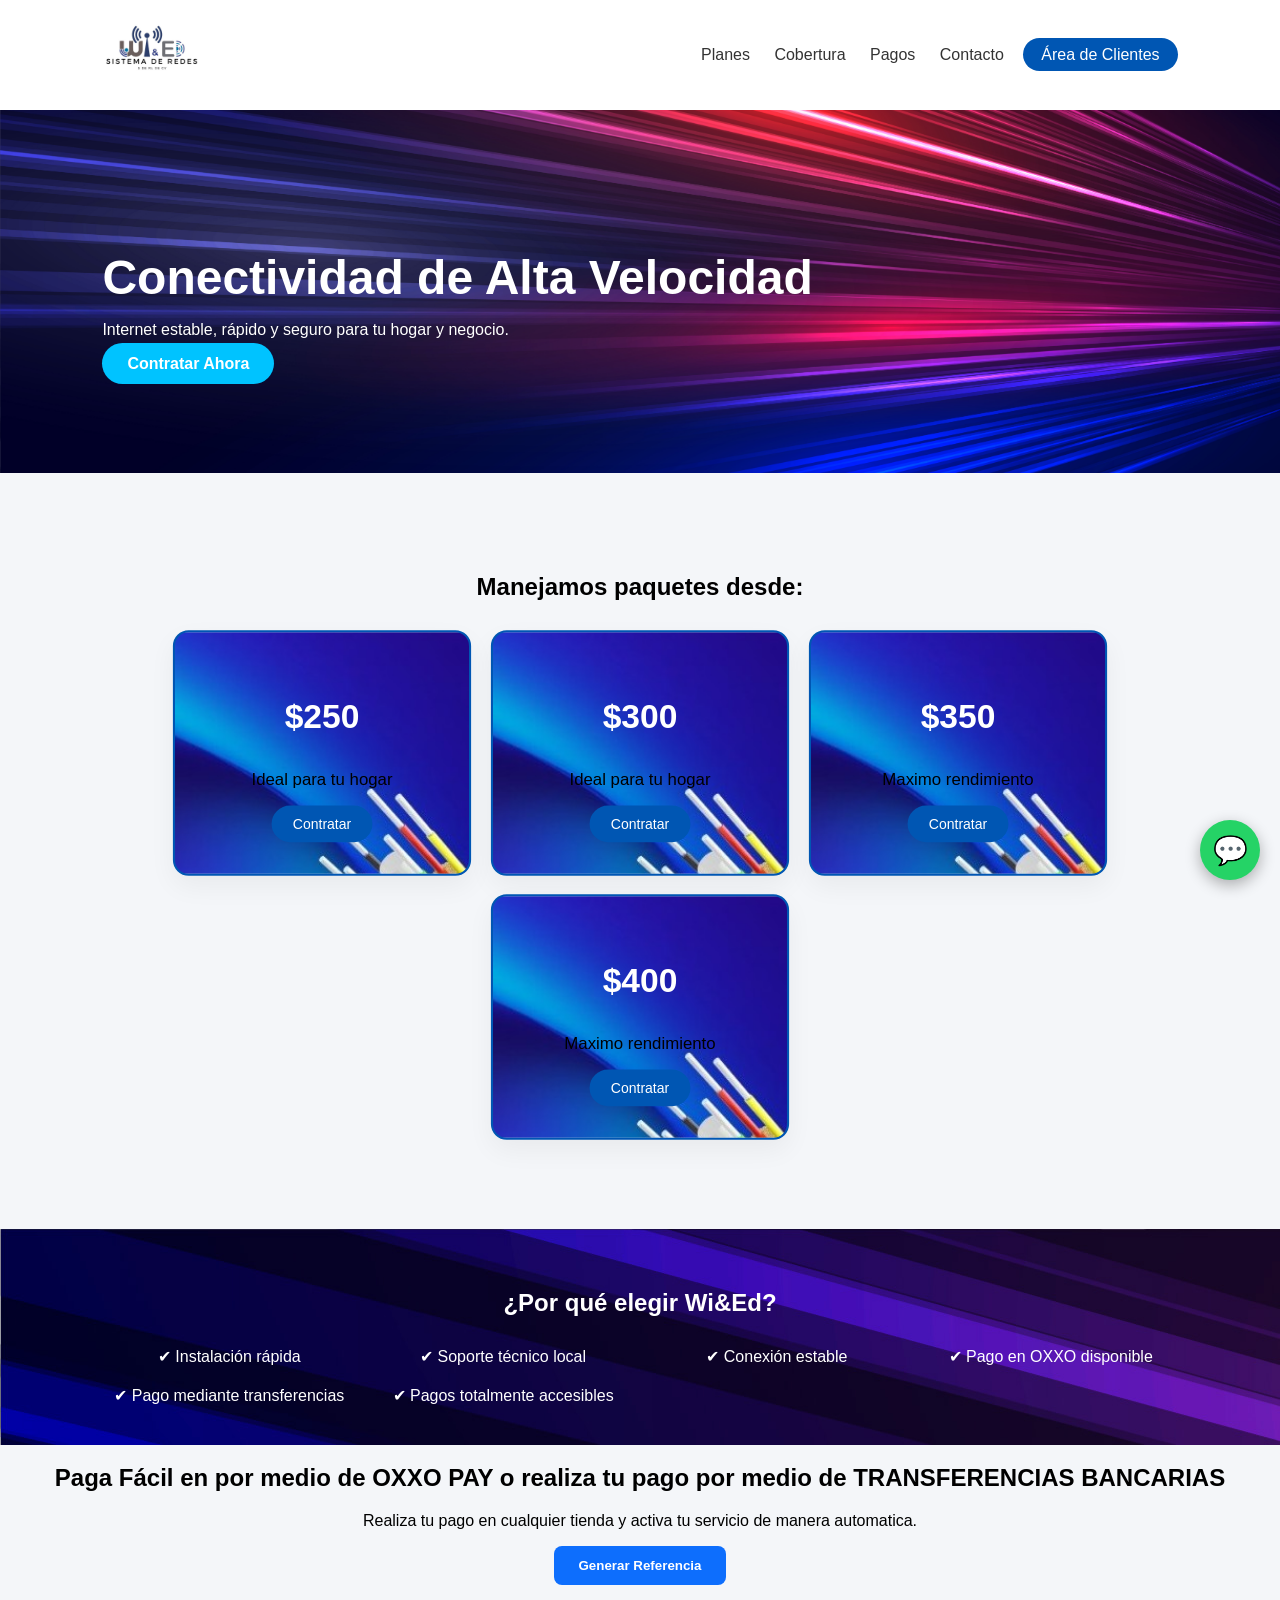
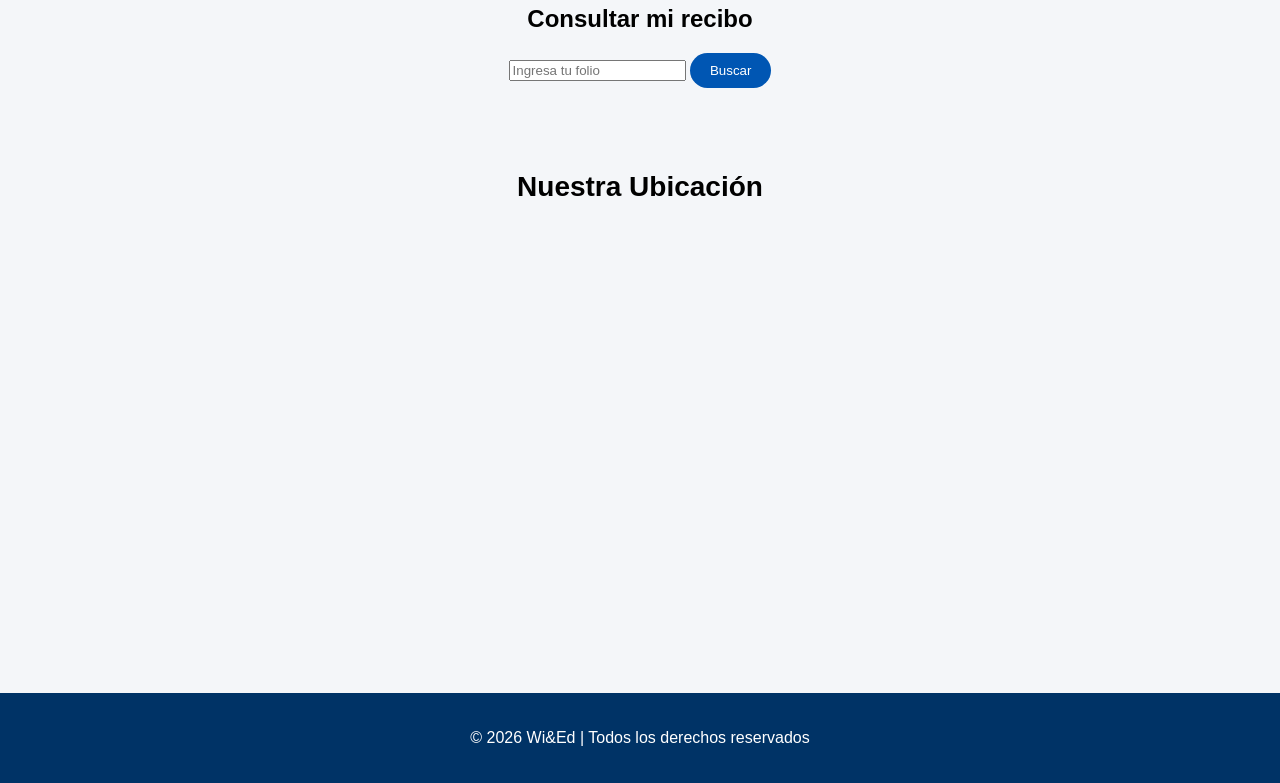
<file: index.html>
<!DOCTYPE html>
<html lang="es">
<head>
<meta charset="UTF-8">
<meta name="viewport" content="width=device-width, initial-scale=1.0">
<title>Wi&Ed Sistema de Redes</title>
<link rel="stylesheet" href="css/home.css">
</head>

<body>

<header>
    <div class="logo">
    <img src="imagenes/logo.png" alt="Wi&Ed Logo">
</div>
    <nav>
        <a href="#planes">Planes</a>
        <a href="cobertura.html">Cobertura</a>
        <a href="#pagos">Pagos</a>
        <a href="contacto.html">Contacto</a>
        <a href="php/login.php" class="btn-clientes">Área de Clientes</a>
    </nav>
</header>

<section class="hero">
    <div class="hero-content">
        <h1>Conectividad de Alta Velocidad</h1>
<p>Internet estable, rápido y seguro para tu hogar y negocio.</p>
<a href="#planes" class="btn-primary">Contratar Ahora</a>
    </div>
</section>

<section id="planes" class="planes">
    <h2>Manejamos paquetes desde:</h2>

    <div class="card highlight">
        <p class="price">$250</p>
        <p>Ideal para tu hogar</p>
        <button>Contratar</button>
    </div>

    <div class="card highlight">
        <p class="price">$300</p>
        <p>Ideal para tu hogar</p>
        <button>Contratar</button>
    </div>

    <div class="card highlight">
        <p class="price">$350</p>
        <p>Maximo rendimiento</p>
        <button>Contratar</button>

    </div>

     <div class="card highlight">
        <p class="price">$400</p>
        <p>Maximo rendimiento</p>
        <button>Contratar</button>

    </div>


</section>

<section id="beneficios" class="benefits">
    <h2>¿Por qué elegir Wi&Ed?</h2>
    <div class="benefit-grid">
        <div>✔ Instalación rápida</div>
        <div>✔ Soporte técnico local</div>
        <div>✔ Conexión estable</div>
        <div>✔ Pago en OXXO disponible</div>
        <div>✔ Pago mediante transferencias</div>
        <div>✔ Pagos totalmente accesibles</div>
    </div>
</section>

<section id="pagos" class="payments">
    <h2>Paga Fácil en por medio de OXXO PAY o realiza tu pago por medio de TRANSFERENCIAS BANCARIAS</h2>
    <p>Realiza tu pago en cualquier tienda y activa tu servicio de manera automatica.</p>
    <button onclick="generarReferencia()" class="btn-generar">
    Generar Referencia
</button>

<div id="resultado" style="margin-top:15px; font-weight:bold;"></div>

<script>
function generarReferencia() {

    fetch('php/guardar_referencia.php')
    .then(response => response.text())
    .then(data => {

        document.getElementById("resultado").innerHTML =
            "Tu referencia es: " + data;

        let mensaje = "Hola, generé mi referencia Wi&Ed: " + data;

        window.open("https://wa.me/529221763121?text=" + encodeURIComponent(mensaje), "_blank");

    });

}
</script>
<h2>Consultar mi recibo</h2>

<form action="php/consultar.php" method="POST">
    <input type="text" name="folio" placeholder="Ingresa tu folio" required>
    <button type="submit">Buscar</button>
</form>


</section>


<section class="ubicacion">
    <h2>Nuestra Ubicación</h2>

    <div class="mapa">
        <iframe src="https://www.google.com/maps/embed?pb=!1m14!1m12!1m3!1d30427.47054056282!2d-95.08172739446053!3d17.67466192451331!2m3!1f0!2f0!3f0!3m2!1i1024!2i768!4f13.1!5e0!3m2!1ses-419!2smx!4v1772578591079!5m2!1ses-419!2smx" width="600" height="450" style="border:0;" allowfullscreen="" loading="lazy" referrerpolicy="no-referrer-when-downgrade"></iframe>
    </div>
</section>


<footer>
    <p>© 2026 Wi&Ed | Todos los derechos reservados</p>
</footer>

<a href="https://wa.me/529241963985?text=Hola%20quiero%20informacion%20sobre%20los%20planes%20de%20internet%20Wi%26Ed" class="whatsapp" target="_blank">
    💬
</a>

<script>
const counters = document.querySelectorAll('.counter');

counters.forEach(counter => {
    const updateCount = () => {
        const target = +counter.getAttribute('data-target');
        const count = +counter.innerText;
        const speed = 2;

        if(count < target) {
            counter.innerText = Math.ceil(count + target / 40);
            setTimeout(updateCount, speed);
        } else {
            counter.innerText = target;
        }
    };

    updateCount();
});
</script>






</body>
</html>
</file>
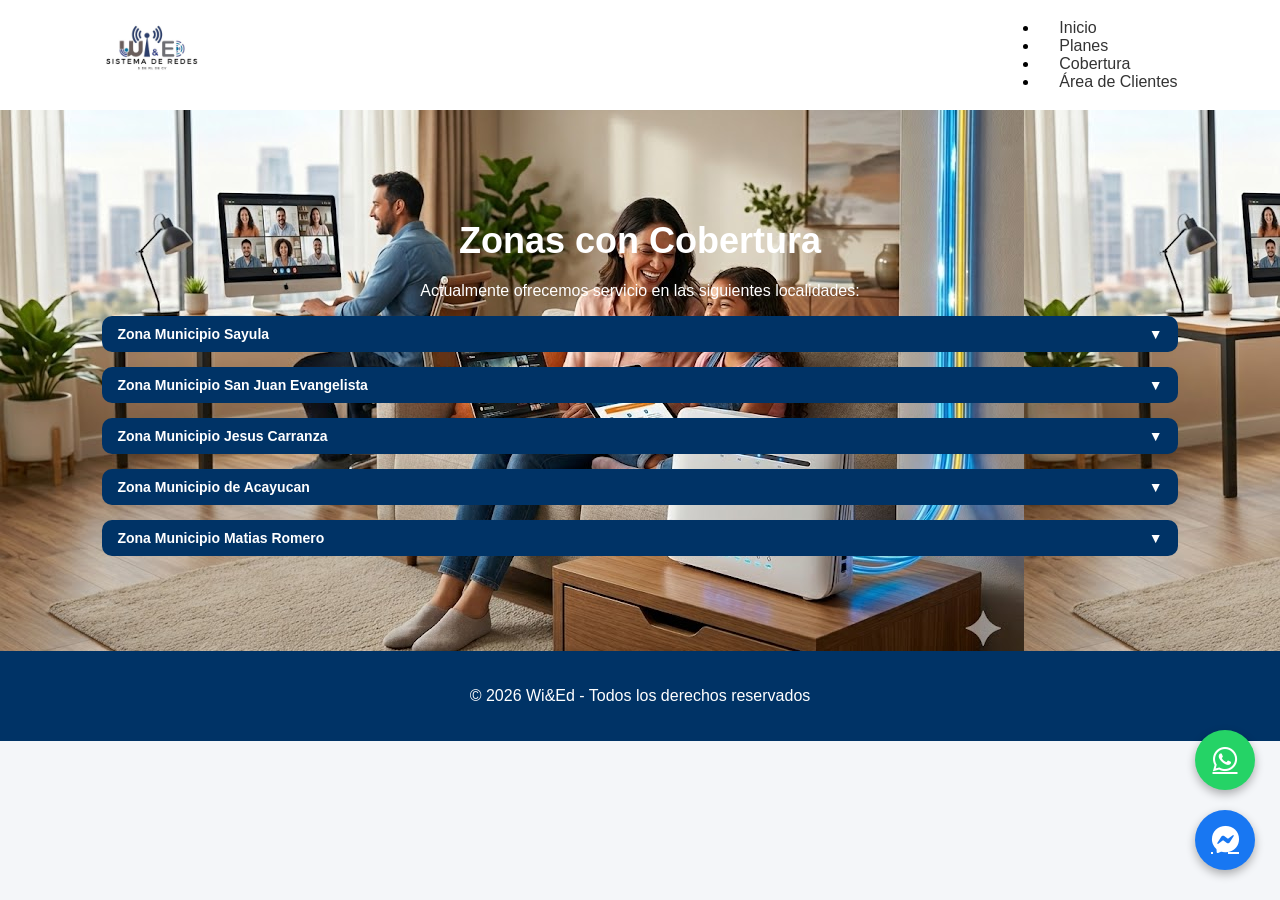
<file: cobertura.html>
<!DOCTYPE html>
<html lang="es">
<head>
    <meta charset="UTF-8">
    <title>Cobertura | Wi&Ed</title>
    <link rel="stylesheet" href="css/home.css">
    <link rel="stylesheet" href="https://cdnjs.cloudflare.com/ajax/libs/font-awesome/6.5.0/css/all.min.css">
</head>
<body>


<header>
    <div class="logo">
        <img src="imagenes/logo.png" alt="Wi&Ed">
    </div>

    <nav>
        <ul>
            <li><a href="prueba.html">Inicio</a></li>
            <li><a href="prueba.html#planes">Planes</a></li>
            <li><a href="cobertura.html">Cobertura</a></li>
            <li><a href="php/login.php">Área de Clientes</a></li>
        </ul>
    </nav>
</header>

<section class="cobertura">
    <h1>Zonas con Cobertura</h1>
    <p>Actualmente ofrecemos servicio en las siguientes localidades:</p>

  <div class="zona">
    <div class="zona-titulo" onclick="toggleZona(this)">
        Zona Municipio Sayula
        <span class="flecha">▼</span>
    </div>

    <div class="subzonas">
        <p>Medias Aguas</p>
        <p>Palma Morena</p>
        <p>Cortinez</p>
        <p>Macaya</p>
    </div>
</div>

    <div class="zona">
    <div class="zona-titulo" onclick="toggleZona(this)">
        Zona Municipio San Juan Evangelista
        <span class="flecha">▼</span>
    </div>

    <div class="subzonas">
        <p>Cardenas</p>
        <p>Villa Alta</p>
        <p>Villa Hermosa</p>
        <p>Jota Moreno</p>
        <p>Caobal</p>
        <p>Ixtal</p>
         <p>Monte Verde</p>
         <p>Guadalupe Victoria</p>
         <p>Loma Bonita</p>
         <p>Manantial</p>  
         <p>Quetzalapa</p>
         <p>Francisco Villa</p>
         <p>Nicolas Bravo</p>
         <p>Campo Nuevo</p>
         <p>San Juan Evangelista</p>
         <p>Bellaco</p>
         <p>Villa Juanita</p>
         <p>Las Flores</p>
    </div>
</div>

<div class="zona">
    <div class="zona-titulo" onclick="toggleZona(this)">
        Zona Municipio Jesus Carranza
        <span class="flecha">▼</span>
    </div>

    <div class="subzonas">
        <p>Nuevo Morelos</p>
        <p>Jesus Carranza Centro</p>
        <p>Coapiloloyita</p>
        <p>Chalito</p>
        <p>Suchil</p>
    </div>
</div>

<div class="zona">
    <div class="zona-titulo" onclick="toggleZona(this)">
        Zona Municipio de Acayucan
        <span class="flecha">▼</span>
    </div>

    <div class="subzonas">
        <p>Dehesa</p>
        <p>Congregación Hidalgo</p>
        
    </div>
</div>
<div class="zona">
    <div class="zona-titulo" onclick="toggleZona(this)">
        Zona Municipio Matias Romero
        <span class="flecha">▼</span>
    </div>

    <div class="subzonas">
        <p>Los Angeles,Oax.</p>
        <p>Paraiso,Oax.</p>
    </div>
</div>




</section>
<script>
function toggleZona(elemento) {
    const zona = elemento.parentElement;
    zona.classList.toggle("activa");
}
</script>

<!-- WhatsApp -->
<a href="https://wa.me/529241963985?text=Hola%20quiero%20solicitar%20instalación%20de%20internet%20Wi%26Ed"
   class="float-whatsapp"
   target="_blank">
   <i class="fab fa-whatsapp"></i>
</a>

<!-- Facebook -->
<a href="https://m.me/sis.red.wied?text=Hola%20quiero%20solicitar%20instalacion%20de%20internet%20Wi%26Ed "
   class="float-facebook"
   target="_blank">
   <i class="fa-brands fa-facebook-messenger"></i>
</a>



<footer>
    <p>© 2026 Wi&Ed - Todos los derechos reservados</p>
</footer>


</body>

</html>
</file>
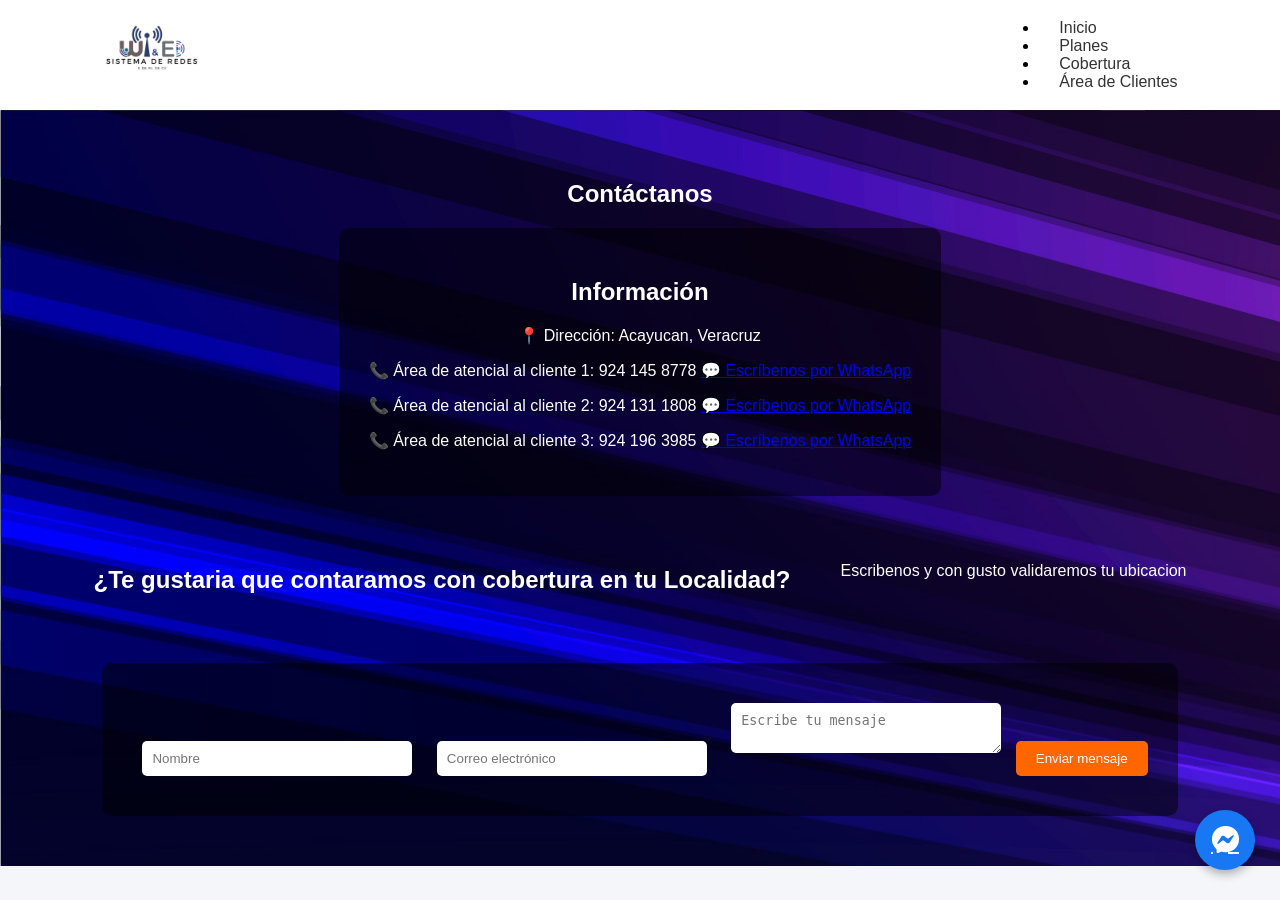
<file: contacto.html>
<!DOCTYPE html>
<!DOCTYPE html>
<html>
<head>
    <meta charset="UTF-8">
    <title>Contacto | Wi&Ed</title>
    <link rel="stylesheet" href="css/home.css">
    <link rel="stylesheet" href="https://cdnjs.cloudflare.com/ajax/libs/font-awesome/6.5.0/css/all.min.css">
</head>

<body>

<header>
    <div class="logo">
        <img src="imagenes/logo.png" alt="Wi&Ed">
    </div>

    <nav>
        <ul>
            <li><a href="prueba.html">Inicio</a></li>
            <li><a href="prueba.php#planes">Planes</a></li>
            <li><a href="cobertura.html">Cobertura</a></li>
            <li><a href="php/login.php">Área de Clientes</a></li>
        </ul>
    </nav>
</header>



<section class="contacto">

<h1>Contáctanos</h1>

<div class="contenedor-contacto">

<div class="info-contacto">
<h2>Información</h2>

<p>📍 Dirección: Acayucan, Veracruz</p>

<p>📞 Área de atencial al cliente 1: 924 145 8778 <a href="https://wa.me/529241458778" target="_blank">
💬 Escríbenos por WhatsApp
</a></p>
<p>📞 Área de atencial al cliente 2: 924 131 1808 <a href="https://wa.me/529241311808" target="_blank">
💬 Escríbenos por WhatsApp
</a></p>
<p>📞 Área de atencial al cliente 3: 924 196 3985 <a href="https://wa.me/529241963985" target="_blank">
💬 Escríbenos por WhatsApp
</a></p>


<!-- Facebook -->
<a href="https://m.me/sis.red.wied?text=Hola%20quiero%20solicitar%20instalacion%20de%20internet%20Wi%26Ed "
   class="float-facebook"
   target="_blank">
   <i class="fa-brands fa-facebook-messenger"></i>
</a>
</div>

<h1>¿Te gustaria que contaramos con cobertura en tu Localidad? </h1>
<p>Escribenos y con gusto validaremos tu ubicacion</p>

<div class="formulario">

<form action="enviar.php" method="POST">

<input type="text" name="nombre" placeholder="Nombre" required>

<input type="email" name="email" placeholder="Correo electrónico" required>

<textarea name="mensaje" placeholder="Escribe tu mensaje" required></textarea>

<button type="submit">Enviar mensaje</button>

</form>

</div>

</div>

</section>





</body>

</html>
</file>
<file: css/home.css>
body {
    margin: 0;
    font-family: 'Segoe UI', sans-serif;
    background-color: #f4f6f9;
    background-size: cover;
    background-position: center;
    background-repeat: no-repeat;
}

header {
    background: white;
    padding: 15px 8%;
    display: flex;
    justify-content: space-between;
    align-items: center;
    box-shadow: 0 2px 8px rgba(0,0,0,0.05);
    height: 80px;      /* altura fija */
    display: flex;
    align-items: center;

}

.logo {
    font-size: 22px;
    font-weight: bold;
    color: #0056b3;
}

nav a {
    margin-left: 20px;
    text-decoration: none;
    color: #333;
    font-weight: 500;
}

.hero {
    background-image: url("../imagenes/fondo1.jpg");
    background-size: cover;
    background-position: center;
    color: white;
    padding: 100px 8%;
}

.hero h1 {
    font-size: 48px;
    margin-bottom: 15px;
}

.btn-primary {
    background: #00c3ff;
    padding: 12px 25px;
    border-radius: 30px;
    color: white;
    text-decoration: none;
    font-weight: bold;

}

.planes {
    padding: 80px 8%;
    text-align: center;

}

.card {
    background-image: url(../imagenes/fondo4.jpeg);
    padding: 30px;
    margin: 15px;
    display: inline-block;
    width: 220px;
    border-radius: 15px;
    box-shadow: 0 10px 25px rgba(0,0,0,0.05);
    color: black;
    transition: all 0.4s ease;
}
.card:hover {
    transform: translateY(-10px);
    box-shadow: 0 15px 35px rgba(0,0,0,0.15);
}
.highlight {
    border: 2px solid #0056b3;
    transform: scale(1.05);
}

.price {
    font-size: 32px;
    color: white;
    font-weight: bold;
}

button {
    background: #0056b3;
    color: white;
    border: none;
    padding: 10px 20px;
    border-radius: 25px;
    cursor: pointer;
    transition: 0.3s;
}
button:hover {
    background: #003366;
    transform: scale(1.05);
}

.benefits {
    background-image: url("../imagenes/fondo1.jpg");
    padding: 40px 8%;
    text-align: center;
    color: white;
}

.benefit-grid {
    display: grid;
    grid-template-columns: repeat(auto-fit, minmax(200px, 1fr));
    gap: 20px;
    margin-top: 30px;
}

.payments {
    marg
    padding: 80px 8%;
    text-align: center;
}

.btn-secondary {
    background: #003366;
    color: white;
    padding: 12px 25px;
    border-radius: 30px;
    text-decoration: none;
}



footer {
    background: #003366;
    color: white;
    text-align: center;
    padding: 20px;
}
.whatsapp {
    position: fixed;
    bottom: 20px;
    right: 20px;
    background: #25D366;
    color: white;
    font-size: 28px;
    width: 60px;
    height: 60px;
    border-radius: 50%;
    display: flex;
    justify-content: center;
    align-items: center;
    text-decoration: none;
    box-shadow: 0 5px 15px rgba(0,0,0,0.3);
    transition: 0.3s;
}

.whatsapp:hover {
    transform: scale(1.1);
}
body {
    animation: fadeIn 1s ease-in;
}

@keyframes fadeIn {
    from {
        opacity: 0;
        transform: translateY(10px);
    }
    to {
        opacity: 1;
        transform: translateY(0);
    }
}
login-container {
    width: 350px;
    margin: 100px auto;
    background: white;
    padding: 40px;
    border-radius: 15px;
    box-shadow: 0 10px 25px rgba(0,0,0,0.1);
    text-align: center;
}

.login-container input {
    width: 100%;
    padding: 10px;
    margin: 10px 0;
    border-radius: 8px;
    border: 1px solid #ccc;
}
.btn-clientes {
    background: #0056b3;
    color: white;
    padding: 8px 18px;
    border-radius: 20px;
    text-decoration: none;
    margin-left: 15px;
    font-weight: 500;
    transition: 0.3s;
}

.btn-clientes:hover {
    background: #003366;
    transform: scale(1.05);
}
.logo {
    text-align: center;
}

.logo img {
    margin-top: 10px;
    height: 100px;
    width: auto;
}
.ubicacion {
    padding: 60px 8%;
    text-align: center;
    background-color: #f4f6f9; /* opcional */
}

.ubicacion h2 {
    font-size: 28px;
    margin-bottom: 30px;

}

.mapa {
    display: flex;
    justify-content: center;
}

.mapa iframe {
    width: 100%;
    max-width: 900px;
    height: 400px;
    border-radius: 12px;
}

/*COBERTURA*/
.cobertura {
    padding: 80px 8%;
    text-align: center;
    background-image: url("../imagenes/fondo.jpg");
    color: white;
}

.cobertura h1 {
    font-size: 36px;
    margin-bottom: 20px;
    color:white;

}

.zonas {
    display: grid;
    grid-template-columns: repeat(auto-fit, minmax(200px, 1fr));
    gap: 20px;
    margin-top: 40px;
}

.zona {
    background: #003366;
    color: white;
    border-radius: 10px;
    margin-bottom: 15px;
    overflow: hidden;
}

.zona-titulo {
    padding: 10px 15px;   /* más pequeño */
    font-size: 14px; 
    cursor: pointer;
    font-weight: bold;
    display: flex;
    justify-content: space-between;
}

.subzonas {
    display: none; /* importante para que inicie cerrado */
    background-color: transparent 30px;
    color: white;
    padding: 15px 20px;
     background-color: rgba(255, 255, 255, 0.2);
    backdrop-filter: blur(5px);
    border-radius: 10px;;/* azul con transparencia */
    grid-auto-flow: column;
    grid-template-rows: repeat(3, auto);
    gap: 10px 40px;

}

.zona.activa .subzonas {
    display: grid; /* aquí sí usamos grid */
}
/*botones instalar*/
.btn-instalar {
    display: inline-block;
    background-color: #25D366;
    color: white;
    padding: 12px 25px;
    text-decoration: none;
    border-radius: 8px;
    font-weight: bold;
    transition: 0.3s;
}

.btn-instalar:hover {
    background-color: #1ebe5d;
    transform: scale(1.05);
}
.btn-facebook {
    display: inline-block;
    background-color: #1877F2;
    color: white;
    padding: 12px 25px;
    text-decoration: none;
    border-radius: 8px;
    font-weight: bold;
    transition: 0.3s;


}

.btn-facebook:hover {
    background-color: #0f5ed7;
    transform: scale(1.05);
}
/* Botón WhatsApp flotante */
.btn-whatsapp {
    position: fixed;
    bottom: 90px;
    right: 20px;
    background-color: #25D366;
    color: white;
    padding: 15px 18px;
    border-radius: 50px;
    text-decoration: none;
    font-weight: bold;
    box-shadow: 0px 4px 10px rgba(0,0,0,0.3);
    transition: 0.3s;
    z-index: 1000;
}

.btn-whatsapp:hover {
    transform: scale(1.1);
}

/* Botón Facebook flotante */
.btn-facebook {
    position: fixed;
    bottom: 20px;
    right: 20px;
    background-color: #1877F2;
    color: white;
    padding: 15px 18px;
    border-radius: 50px;
    text-decoration: none;
    font-weight: bold;
    box-shadow: 0px 4px 10px rgba(0,0,0,0.3);
    transition: 0.3s;
    z-index: 1000;
}

.btn-facebook:hover {
    transform: scale(1.1);
}
.float-whatsapp {
    position: fixed;
    bottom: 110px;   /* más arriba */
    right: 25px;
    background-color: #25D366;
    color: white;
    width: 60px;
    height: 60px;
    border-radius: 50%;
    display: flex;
    justify-content: center;
    align-items: center;
    font-size: 28px;
    box-shadow: 0 4px 10px rgba(0,0,0,0.3);
    transition: 0.3s;
    z-index: 9999;
}

.float-facebook {
    position: fixed;
    bottom: 30px;   /* más abajo */
    right: 25px;
    background-color: #1877F2;
    color: white;
    width: 60px;
    height: 60px;
    border-radius: 50%;
    display: flex;
    justify-content: center;
    align-items: center;
    font-size: 26px;
    box-shadow: 0 4px 10px rgba(0,0,0,0.3);
    transition: 0.3s;
    z-index: 9999;
}
.float-facebook i {
    font-size: 28px;
    line-height: 1;
}
.btn-pago-whatsapp {
    display: inline-block;
    background-color: #25D366;
    color: white;
    padding: 12px 25px;
    border-radius: 8px;
    text-decoration: none;
    font-weight: bold;
    margin-top: 15px;
    transition: 0.3s;
}

.btn-pago-whatsapp:hover {
    background-color: #1ebe5d;
    transform: scale(1.05);
}

/*generar referencia botton*/
.btn-generar {
    background-color: #0d6efd;
    color: white;
    padding: 12px 25px;
    border: none;
    border-radius: 8px;
    font-weight: bold;
    cursor: pointer;
    transition: 0.3s;
}

.btn-generar:hover {
    background-color: #0b5ed7;
    transform: scale(1.05);
}
/*pagina_contacto*/
.contacto{
padding:50px;
text-align:center;
color: white;
background-image: url(../imagenes/fondo1.jpg);
}

.contenedor-contacto{
display:flex;
justify-content:center;
gap:50px;
flex-wrap:wrap;
}

.info-contacto{
background:rgba(0,0,0,0.5);
padding:30px;
border-radius:10px;
color:white;
}
.formulario{
background:rgba(0,0,0,0.5);
padding:30px;
border-radius:10px;
}

.formulario input,
.formulario textarea{
width:250px;
margin:10px;
padding:10px;
border-radius:5px;
border:none;
}

.formulario button{
padding:10px 20px;
background:#ff6600;
border:none;
color:white;
border-radius:5px;
cursor:pointer;
}
</file>
